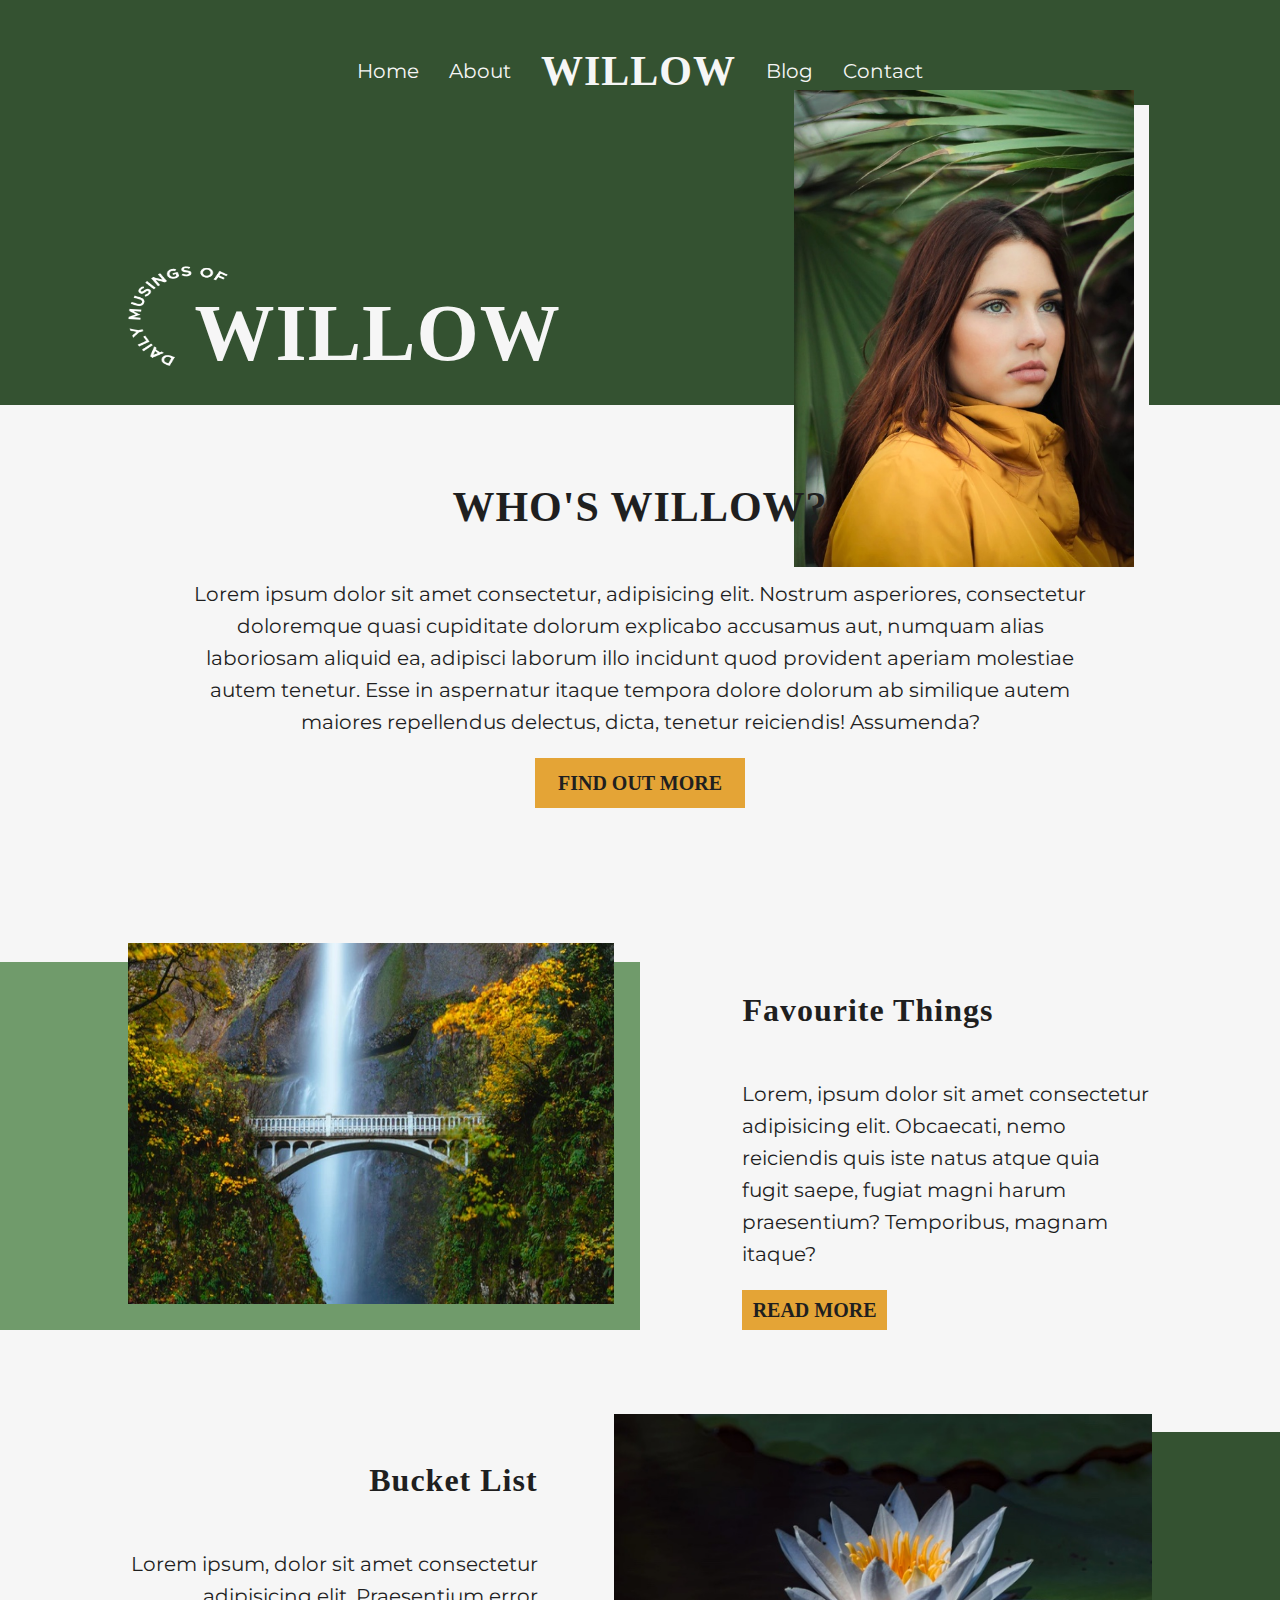
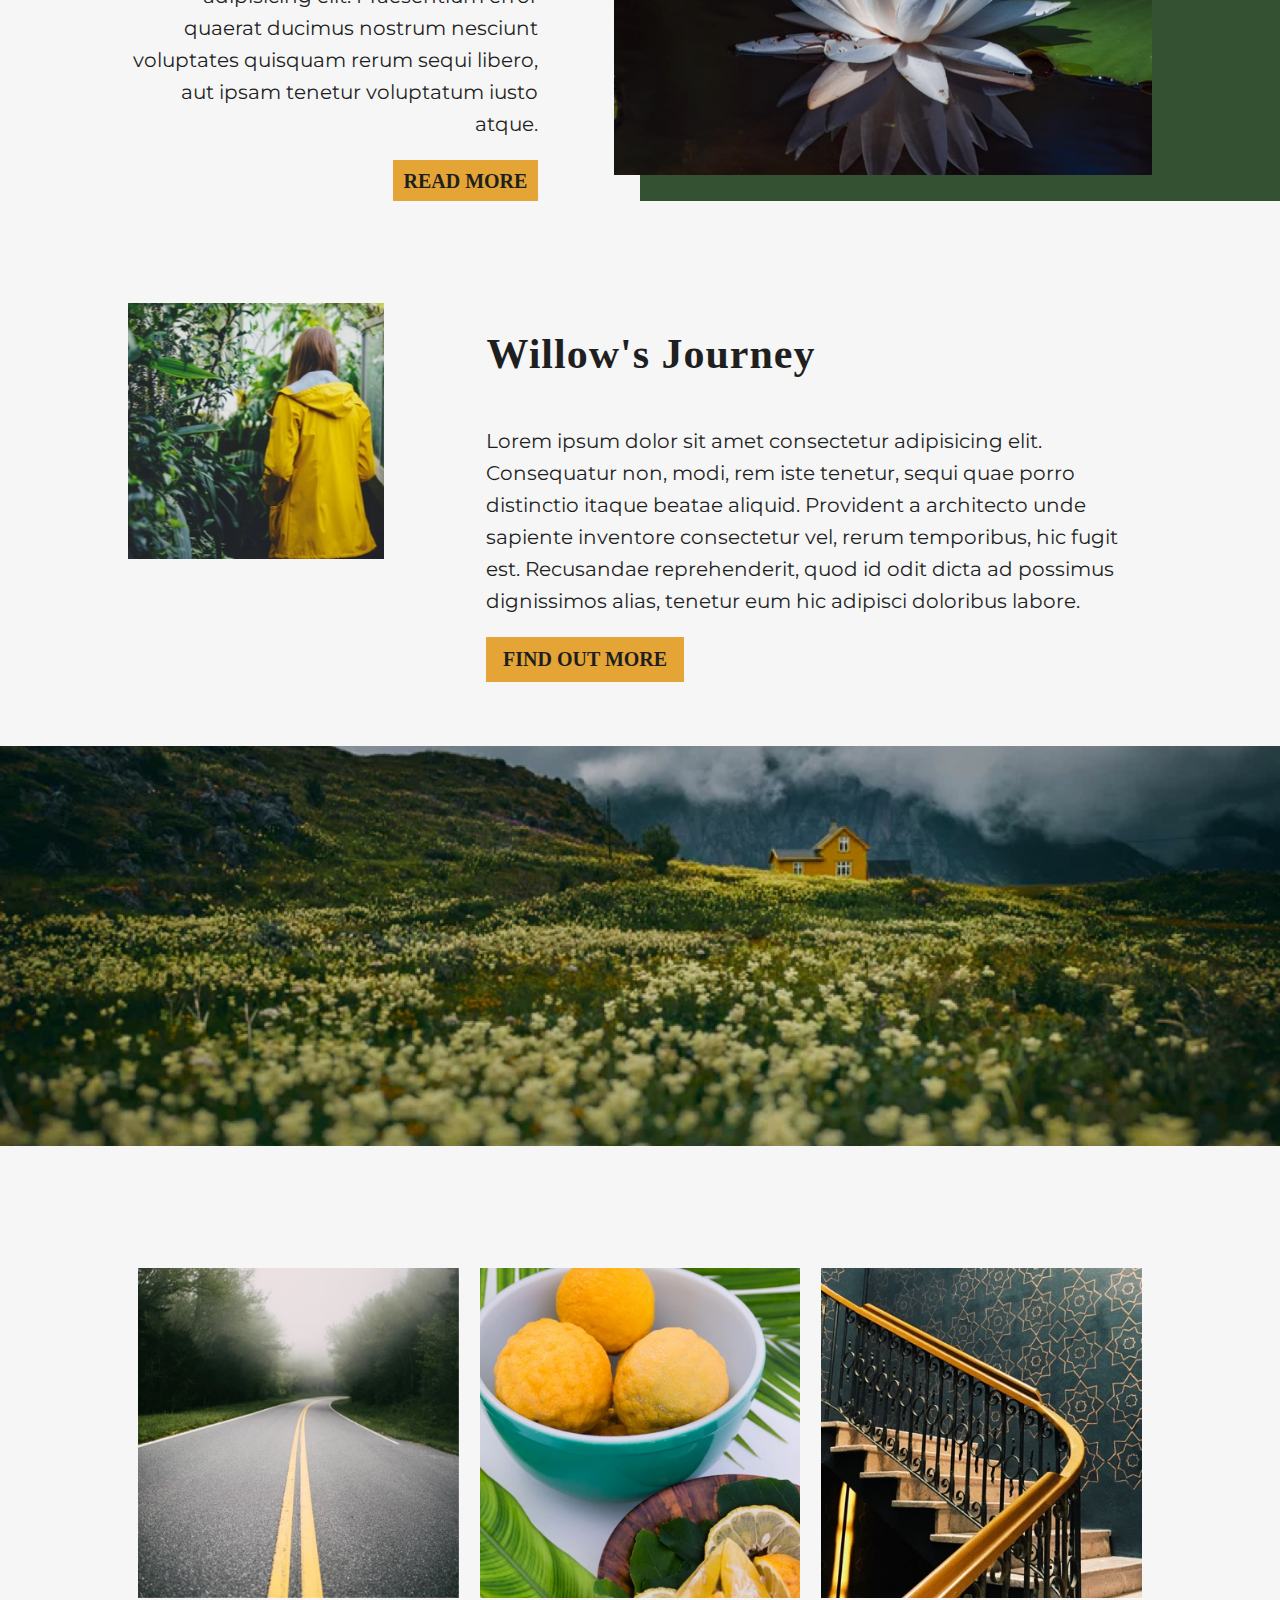
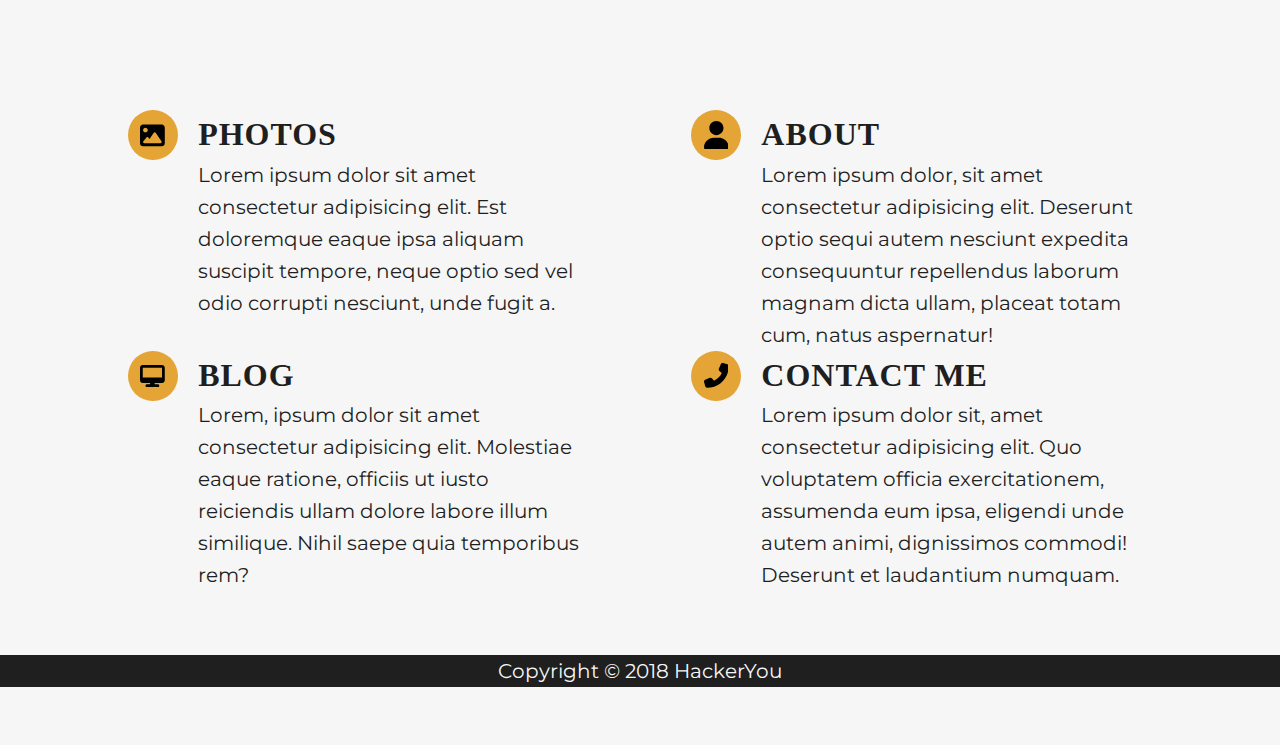
<file: index.html>
<!DOCTYPE html>
<html lang="en">

<head>
	<meta charset="UTF-8">
	<meta http-equiv="X-UA-Compatible" content="IE=edge">
	<meta name="viewport" content="width=device-width, initial-scale=1.0">
	<link rel="stylesheet" href="./styles/styles.css">
	<title>Willow</title>

	<link rel="preconnect" href="https://fonts.googleapis.com">
	<link rel="preconnect" href="https://fonts.gstatic.com" crossorigin>
	<link
		href="https://fonts.googleapis.com/css2?family=Abril+Fatface&family=Montserrat:ital,wght@0,700;1,400&display=swap"
		rel="stylesheet">
</head>

<body>



	<!-- Top Nav -->
	<div class="navBar">
		<div class="wrapper">
			<nav>
				<ul>
					<li class="hidden">
						<a href="index.html">Home</a>
					</li>
					<li class="hidden">
						<a href="#whosWillow">About</a>
					</li>
					<li>
						<a href="index.html">
							<h2>Willow</h2>
						</a>
					</li>
					<li	class="hidden">
						<a href="blogPost.html">Blog</a>
					</li>
					<li class="hidden">
						<a href="contact.html">Contact</a>
					</li>
				</ul>
			</nav>
		</div>
	</div>

	<!-- Header Start -->

	<header>

		<!-- h1 and img -->

		<div class="wrapper">
			<div class="willowH1">
				<img src="./styles/assets/circle-text.png" alt="text saying Daily musings of">

				<h1>Willow</h1>
			</div>

			<!-- header img -->

			<div class="homePhoto">
				<img src="./styles/assets/home-image-1.jpg" alt="picture of willow">
			</div>
		</div>


	</header>

	<main>

		<div class="wrapper">

			<!-- Who's Willow Section Start -->

			<section class="whosWillow" id="whosWillow">
				<div class="bio">
					<h2>Who's Willow?</h2>
					<p>Lorem ipsum dolor sit amet consectetur, adipisicing elit. Nostrum asperiores, consectetur
						doloremque quasi cupiditate dolorum explicabo accusamus aut, numquam alias laboriosam aliquid
						ea, adipisci laborum illo incidunt quod provident aperiam molestiae autem tenetur. Esse in
						aspernatur itaque tempora dolore dolorum ab similique autem maiores repellendus delectus, dicta,
						tenetur reiciendis! Assumenda?</p>
					<a href="#"> Find out more</a>
				</div>
			</section>

			<!-- Who's Willow Section End -->


			<!-- Favorite Things Section Start -->

			<section class="favThings" id="favThings">
				<div class="favThingsContainer">
					<div class="backgroundColor"></div>
					<div class="imgContainer">
						<img src="./styles/assets/home-image-2.jpg"
							alt="A bridge connecting two mountains with a waterfall in the background">
					</div>
					<div class="contentContainer">
						<h3>
							Favourite Things
						</h3>
						<p>
							Lorem, ipsum dolor sit amet consectetur adipisicing elit. Obcaecati, nemo reiciendis quis
							iste natus atque quia fugit saepe, fugiat magni harum praesentium? Temporibus, magnam
							itaque?
						</p>
						<a href="#">
							Read More
						</a>
					</div>
				</div>
			</section>

			<!-- Favorite Things Section End -->


			<!-- Bucket List Section Start -->

			<section class="bucketList" id="bucketList">
				<div class="contentContainer">
					<h3>
						Bucket List
					</h3>
					<p>
						Lorem ipsum, dolor sit amet consectetur adipisicing elit. Praesentium error quaerat ducimus
						nostrum nesciunt voluptates quisquam rerum sequi libero, aut ipsam tenetur voluptatum iusto
						atque.
					</p>
					<a href="#">
						Read More
					</a>
				</div>
				<div class="backgroundColor"></div>
				<div class="imgContainer">
					<img src="./styles/assets/home-image-3.jpg" alt="A lotus flower in a pond">
				</div>
			</section>

			<!-- Bucket List Section End -->


			<!-- Journey Section Start -->

			<section class="journey" id="journey">
				<div class="journeyContainer">
					<div class="imgContainer">
						<img src="./styles/assets/home-image-4.jpg"
							alt="A person in a raincoat walking through a garden">
					</div>
					<div class="contentContainer">
						<h2>
							Willow's Journey
						</h2>
						<p>
							Lorem ipsum dolor sit amet consectetur adipisicing elit. Consequatur non, modi, rem iste
							tenetur, sequi quae porro distinctio itaque beatae aliquid. Provident a architecto unde
							sapiente inventore consectetur vel, rerum temporibus, hic fugit est. Recusandae
							reprehenderit, quod id odit dicta ad possimus dignissimos alias, tenetur eum hic adipisci
							doloribus labore.
						</p>
						<a href="#">
							Find Out More
						</a>
					</div>
				</div>
			</section>

			<!-- Journey Section End -->


		</div>


		<!-- Background Image Section Start -->

		<div class="backgroundImgSection">
			<img src="./styles/assets/home-image-5.jpg"
				alt="Field of yellow flowers with a yellow house in the background">
		</div>

		<!-- Background Image Section End -->


		<div class="wrapper">


			<!-- Gallery Section Start -->

			<section class="gallery" id="gallery">
				<ul>
					<li><img src="./styles/assets/home-image-6.jpg"
							alt="Road extending into the distance with incoming fog"></li>
					<li><img src="./styles/assets/home-image-7.jpg"
							alt="Bowl of fruit on a table, with oranges and lemons"></li>
					<li><img src="./styles/assets/home-image-8.jpg" alt="A staircase and its railing"></li>
				</ul>
			</section>

			<!-- Gallery Section End -->


			<!-- Information Section Start -->

			<section class="informationSection" id="informationSection">
				<ul>
					<li>
						<div class="listIcon">
							<a href="#gallery">
								<svg xmlns="http://www.w3.org/2000/svg"
									viewBox="0 0 512 512"><!--! Font Awesome Pro 6.2.1 by @fontawesome - https://fontawesome.com License - https://fontawesome.com/license (Commercial License) Copyright 2022 Fonticons, Inc. -->
									<path
										d="M0 96C0 60.7 28.7 32 64 32H448c35.3 0 64 28.7 64 64V416c0 35.3-28.7 64-64 64H64c-35.3 0-64-28.7-64-64V96zM323.8 202.5c-4.5-6.6-11.9-10.5-19.8-10.5s-15.4 3.9-19.8 10.5l-87 127.6L170.7 297c-4.6-5.7-11.5-9-18.7-9s-14.2 3.3-18.7 9l-64 80c-5.8 7.2-6.9 17.1-2.9 25.4s12.4 13.6 21.6 13.6h96 32H424c8.9 0 17.1-4.9 21.2-12.8s3.6-17.4-1.4-24.7l-120-176zM112 192c26.5 0 48-21.5 48-48s-21.5-48-48-48s-48 21.5-48 48s21.5 48 48 48z" />
								</svg>

							</a>
						</div>
						<div class="listContent">
							<h3>Photos</h3>
							<p>Lorem ipsum dolor sit amet consectetur adipisicing elit. Est doloremque eaque ipsa
								aliquam
								suscipit tempore, neque optio sed vel odio corrupti nesciunt, unde fugit a.</p>
						</div>
					</li>
					<li>
						<div class="listIcon">
							<a href="#whosWillow"><svg xmlns="http://www.w3.org/2000/svg"
									viewBox="0 0 448 512"><!--! Font Awesome Pro 6.2.1 by @fontawesome - https://fontawesome.com License - https://fontawesome.com/license (Commercial License) Copyright 2022 Fonticons, Inc. -->
									<path
										d="M224 256c70.7 0 128-57.3 128-128S294.7 0 224 0S96 57.3 96 128s57.3 128 128 128zm-45.7 48C79.8 304 0 383.8 0 482.3C0 498.7 13.3 512 29.7 512H418.3c16.4 0 29.7-13.3 29.7-29.7C448 383.8 368.2 304 269.7 304H178.3z" />
								</svg>
							</a>
						</div>
						<div class="listContent">
							<h3>About</h3>
							<p>Lorem ipsum dolor, sit amet consectetur adipisicing elit. Deserunt optio sequi autem
								nesciunt
								expedita consequuntur repellendus laborum magnam dicta ullam, placeat totam cum, natus
								aspernatur!</p>
						</div>
					</li>
					<li>
						<div class="listIcon">
							<a href="blogPost.html"><svg xmlns="http://www.w3.org/2000/svg"
									viewBox="0 0 576 512"><!--! Font Awesome Pro 6.2.1 by @fontawesome - https://fontawesome.com License - https://fontawesome.com/license (Commercial License) Copyright 2022 Fonticons, Inc. -->
									<path
										d="M64 0C28.7 0 0 28.7 0 64V352c0 35.3 28.7 64 64 64H240l-10.7 32H160c-17.7 0-32 14.3-32 32s14.3 32 32 32H416c17.7 0 32-14.3 32-32s-14.3-32-32-32H346.7L336 416H512c35.3 0 64-28.7 64-64V64c0-35.3-28.7-64-64-64H64zM512 64V288H64V64H512z" />
								</svg>
							</a>
						</div>
						<div class="listContent">
							<h3>Blog</h3>
							<p>Lorem, ipsum dolor sit amet consectetur adipisicing elit. Molestiae eaque ratione,
								officiis
								ut iusto reiciendis ullam dolore labore illum similique. Nihil saepe quia temporibus
								rem?
							</p>
						</div>
					</li>
					<li>
						<div class="listIcon">
							<a href="contact.html"><svg xmlns="http://www.w3.org/2000/svg"
									viewBox="0 0 512 512"><!--! Font Awesome Pro 6.2.1 by @fontawesome - https://fontawesome.com License - https://fontawesome.com/license (Commercial License) Copyright 2022 Fonticons, Inc. -->
									<path
										d="M347.1 24.6c7.7-18.6 28-28.5 47.4-23.2l88 24C499.9 30.2 512 46 512 64c0 247.4-200.6 448-448 448c-18 0-33.8-12.1-38.6-29.5l-24-88c-5.3-19.4 4.6-39.7 23.2-47.4l96-40c16.3-6.8 35.2-2.1 46.3 11.6L207.3 368c70.4-33.3 127.4-90.3 160.7-160.7L318.7 167c-13.7-11.2-18.4-30-11.6-46.3l40-96z" />
								</svg>
							</a>
						</div>
						<div class="listContent">
							<h3>Contact Me</h3>
							<p>Lorem ipsum dolor sit, amet consectetur adipisicing elit. Quo voluptatem officia
								exercitationem, assumenda eum ipsa, eligendi unde autem animi, dignissimos commodi!
								Deserunt
								et laudantium numquam.</p>
						</div>
					</li>
				</ul>
			</section>

			<!-- Information Section End -->

		</div>

	</main>

	<footer>
		<div class="wrapper">
			<p>Copyright © 2018 HackerYou</p>
		</div>

	</footer>
</body>

</html>
</file>
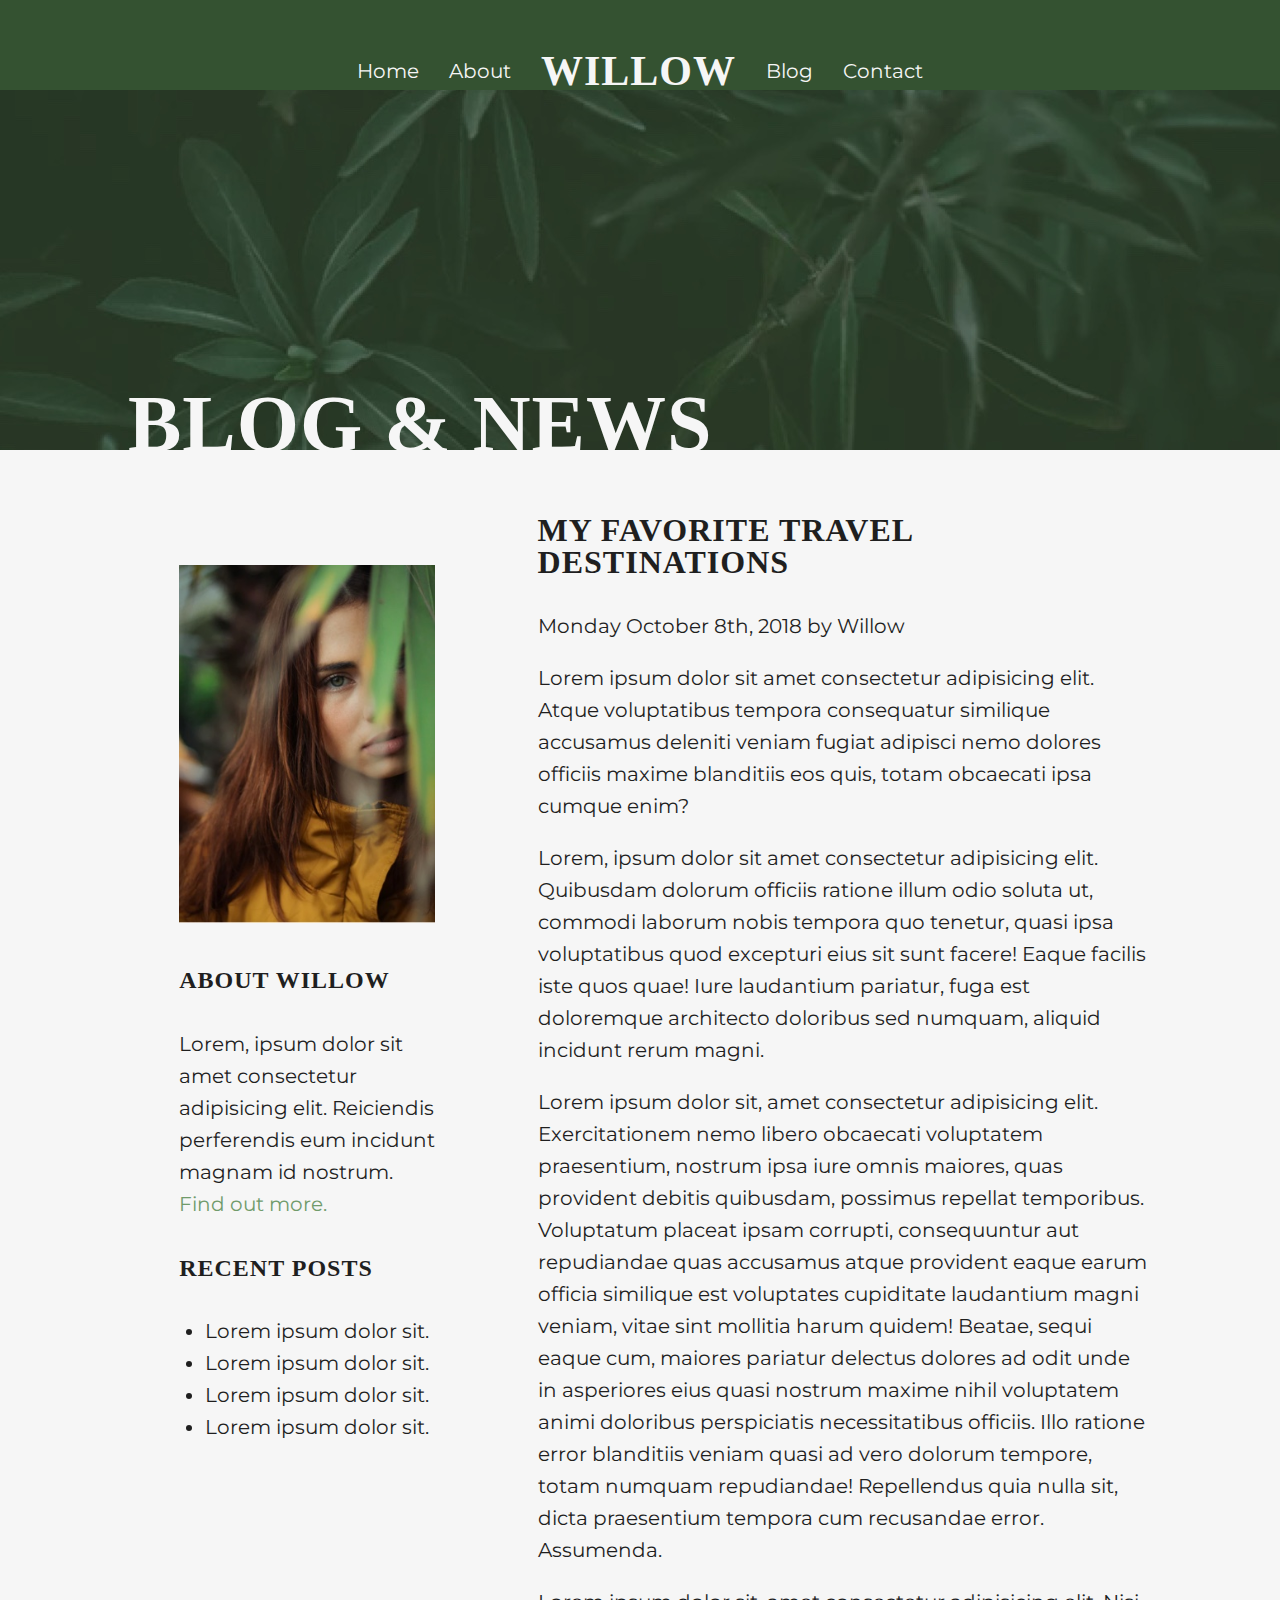
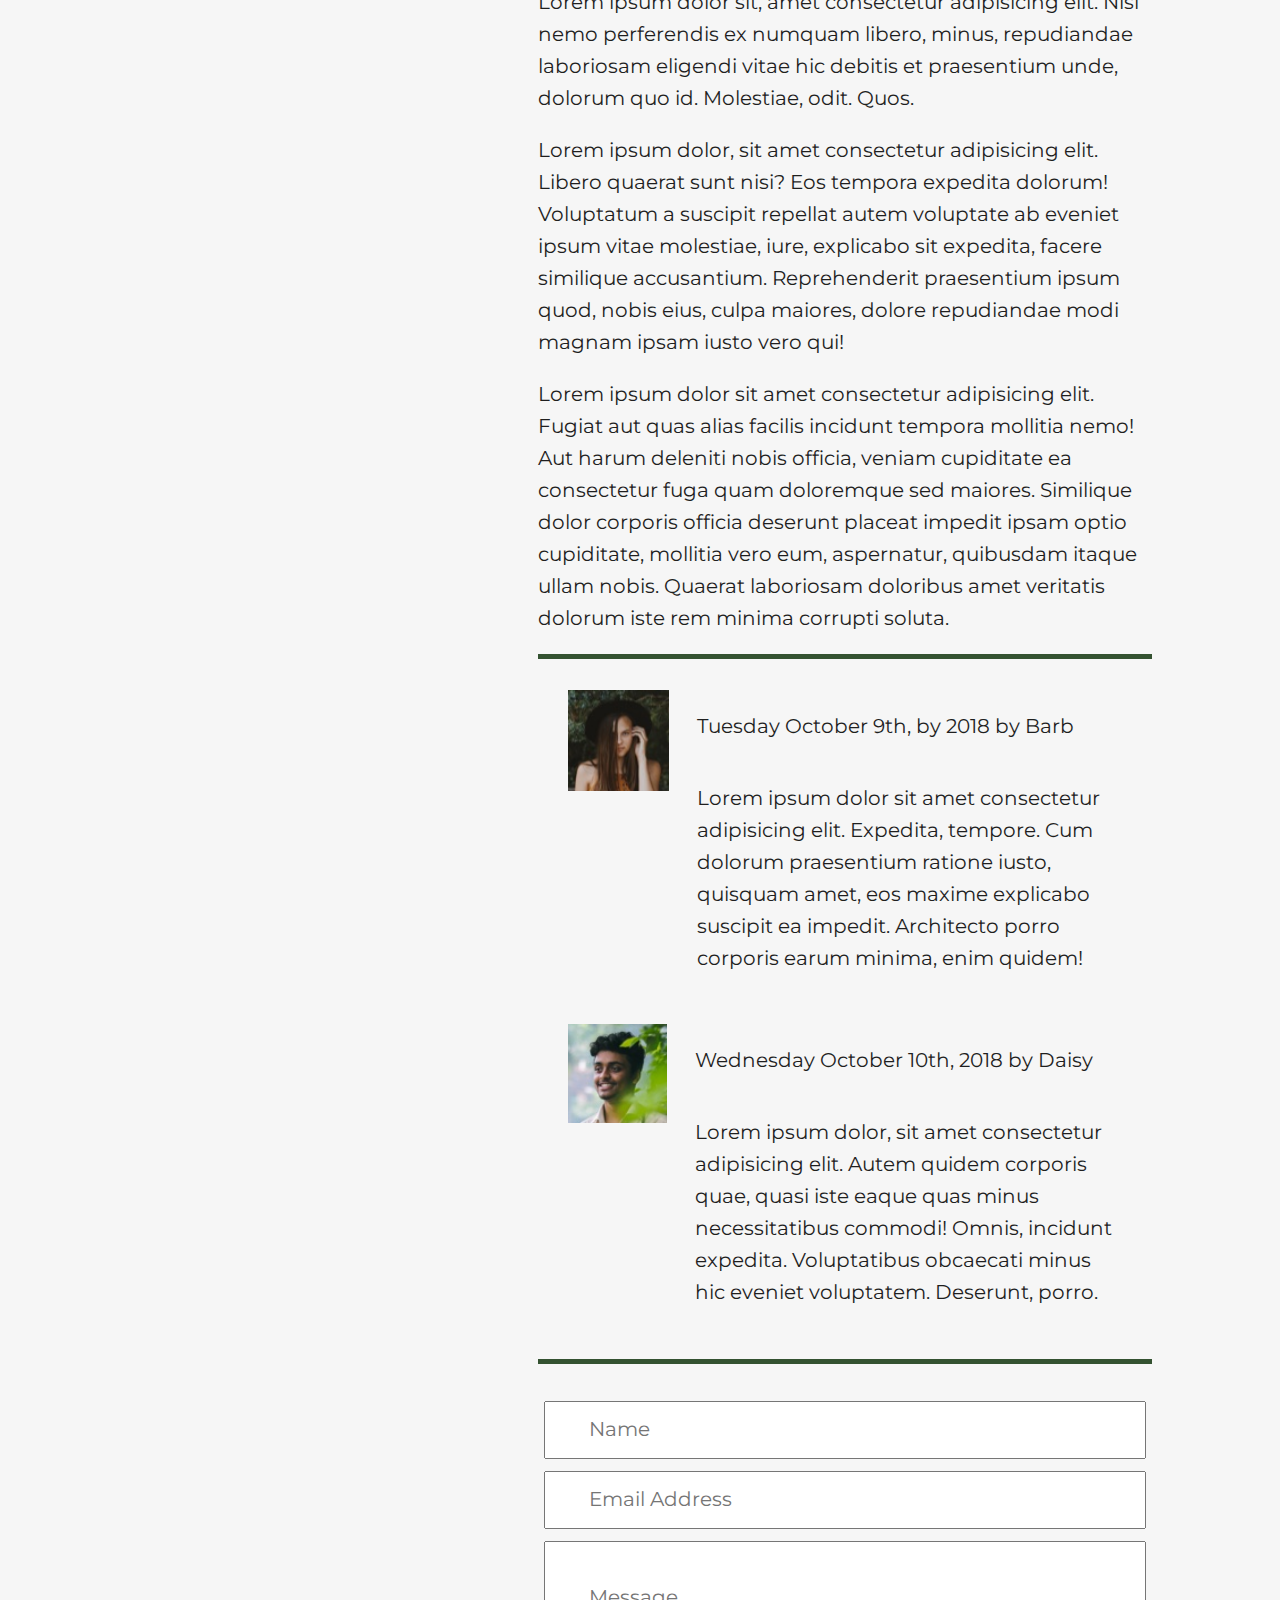
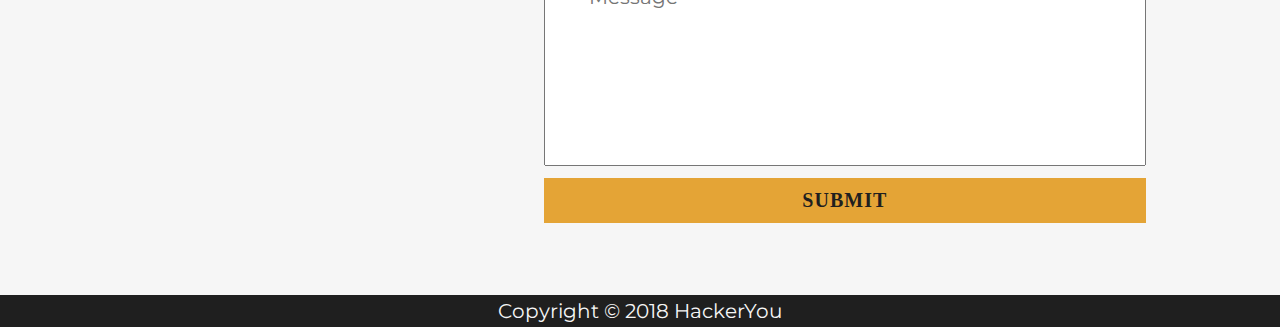
<file: blogPost.html>
<!DOCTYPE html>
<html lang="en">

<head>
    <meta charset="UTF-8">
    <meta http-equiv="X-UA-Compatible" content="IE=edge">
    <meta name="viewport" content="width=device-width, initial-scale=1.0">
    <link rel="stylesheet" href="./styles/styles.css">
    <title>Willow</title>

    <link rel="preconnect" href="https://fonts.googleapis.com">
    <link rel="preconnect" href="https://fonts.gstatic.com" crossorigin>
    <link
        href="https://fonts.googleapis.com/css2?family=Abril+Fatface&family=Montserrat:ital,wght@0,700;1,400&display=swap"
        rel="stylesheet">
</head>

<body class="blog" id="blog">

    <!-- Nav Bar Start -->

    <div class="navBar">
        <div class="wrapper">
            <nav>
                <ul>
                    <li class="hidden">
                        <a href="index.html">Home</a>
                    </li>
                    <li class="hidden">
                        <a href="#whosWillow">About</a>
                    </li>
                    <li>
                        <a href="index.html">
                            <h2>Willow</h2>
                        </a>
                    </li>
                    <li class="hidden">
                        <a href="blogPost.html">Blog</a>
                    </li>
                    <li class="hidden">
                        <a href="contact.html">Contact</a>
                    </li>
                </ul>
            </nav>
        </div>
    </div>

    <!-- Nav Bar End -->


    <!-- Header Start -->

    <header>
        <div class="wrapper">
            <div class="blogHeader">
                <div class="blogBackgroundImage">
                    <h1>Blog & News</h1>
                </div>
            </div>
        </div>
    </header>

    <!-- Header End -->


    <!-- Main Start -->

    <main>
        <div class="wrapper">
            <div class="blogMain">
                <div class="leftSide">
                    <img src="./styles/assets/blog-image-2.jpg" alt=" woman looking through tree leaves">
                    <h4>About Willow</h4>
                    <p>Lorem, ipsum dolor sit amet consectetur adipisicing elit. Reiciendis perferendis eum incidunt
                        magnam id nostrum. <a href="index.html">Find out more.</a></p>
                    <h4>Recent Posts</h4>
                    <ul>
                        <li>Lorem ipsum dolor sit.</li>
                        <li>Lorem ipsum dolor sit.</li>
                        <li>Lorem ipsum dolor sit.</li>
                        <li>Lorem ipsum dolor sit.</li>
                    </ul>
                </div>
                <div class="rightSide">
                    <h3>My Favorite Travel Destinations</h3>
                    <div class="blogP">
                        <p>
                            Monday October 8th, 2018 by Willow
                        </p>
                        <p>
                            Lorem ipsum dolor sit amet consectetur adipisicing elit. Atque voluptatibus tempora
                            consequatur
                            similique accusamus deleniti veniam fugiat adipisci nemo dolores officiis maxime blanditiis
                            eos
                            quis, totam obcaecati ipsa cumque enim?
                        </p>
                        <p>
                            Lorem, ipsum dolor sit amet consectetur adipisicing elit. Quibusdam dolorum officiis ratione
                            illum odio soluta ut, commodi laborum nobis tempora quo tenetur, quasi ipsa voluptatibus
                            quod
                            excepturi eius sit sunt facere! Eaque facilis iste quos quae! Iure laudantium pariatur, fuga
                            est
                            doloremque architecto doloribus sed numquam, aliquid incidunt rerum magni.
                        </p>
                        <p>
                            Lorem ipsum dolor sit, amet consectetur adipisicing elit. Exercitationem nemo libero
                            obcaecati
                            voluptatem praesentium, nostrum ipsa iure omnis maiores, quas provident debitis quibusdam,
                            possimus repellat temporibus. Voluptatum placeat ipsam corrupti, consequuntur aut
                            repudiandae
                            quas accusamus atque provident eaque earum officia similique est voluptates cupiditate
                            laudantium magni veniam, vitae sint mollitia harum quidem! Beatae, sequi eaque cum, maiores
                            pariatur delectus dolores ad odit unde in asperiores eius quasi nostrum maxime nihil
                            voluptatem
                            animi doloribus perspiciatis necessitatibus officiis. Illo ratione error blanditiis veniam
                            quasi
                            ad vero dolorum tempore, totam numquam repudiandae! Repellendus quia nulla sit, dicta
                            praesentium tempora cum recusandae error. Assumenda.
                        </p>
                        <p>
                            Lorem ipsum dolor sit, amet consectetur adipisicing elit. Nisi nemo perferendis ex numquam
                            libero, minus, repudiandae laboriosam eligendi vitae hic debitis et praesentium unde,
                            dolorum
                            quo id. Molestiae, odit. Quos.
                        </p>
                        <p>
                            Lorem ipsum dolor, sit amet consectetur adipisicing elit. Libero quaerat sunt nisi? Eos
                            tempora
                            expedita dolorum! Voluptatum a suscipit repellat autem voluptate ab eveniet ipsum vitae
                            molestiae, iure, explicabo sit expedita, facere similique accusantium. Reprehenderit
                            praesentium
                            ipsum quod, nobis eius, culpa maiores, dolore repudiandae modi magnam ipsam iusto vero qui!
                        </p>
                        <p>
                            Lorem ipsum dolor sit amet consectetur adipisicing elit. Fugiat aut quas alias facilis
                            incidunt
                            tempora mollitia nemo! Aut harum deleniti nobis officia, veniam cupiditate ea consectetur
                            fuga
                            quam doloremque sed maiores. Similique dolor corporis officia deserunt placeat impedit ipsam
                            optio cupiditate, mollitia vero eum, aspernatur, quibusdam itaque ullam nobis. Quaerat
                            laboriosam doloribus amet veritatis dolorum iste rem minima corrupti soluta.
                        </p>
                    </div>
                    <div class="blogGallery">
                        <div class="blogGalleryItem1">
                            <img src="./styles/assets/blog-image-3.jpg"
                                alt="woman posing with half her face covered in her hair">
                            <div class="blogItem1P">
                                <p>Tuesday October 9th, by 2018 by Barb</p>
                                <p>Lorem ipsum dolor sit amet consectetur adipisicing elit. Expedita, tempore. Cum
                                    dolorum praesentium ratione iusto, quisquam amet, eos maxime explicabo suscipit ea
                                    impedit. Architecto porro corporis earum minima, enim quidem!</p>
                            </div>
                        </div>
                        <div class="blogGalleryItem2">
                            <img src="./styles/assets/blog-image-4.jpg"
                                alt="man posing with leaves blocking some of his face">
                            <div class="blogItem2P">
                                <p>Wednesday October 10th, 2018 by Daisy</p>
                                <p>Lorem ipsum dolor, sit amet consectetur adipisicing elit. Autem quidem corporis quae,
                                    quasi iste eaque quas minus necessitatibus commodi! Omnis, incidunt expedita.
                                    Voluptatibus obcaecati minus hic eveniet voluptatem. Deserunt, porro.</p>
                            </div>
                        </div>
                    </div>

                    <form class="form">
                        <input type="text" name="name" placeholder="Name">
                        <input type="text" name="email" placeholder="Email Address">
                        <textarea type="text" name="message" placeholder="Message"></textarea>
                        <button type="submit">Submit</button>
                    </form>

                </div>
            </div>
        </div>
    </main>

    <!-- Main End -->

    <footer>
        Copyright © 2018 HackerYou
    </footer>
</body>

</html>
</file>
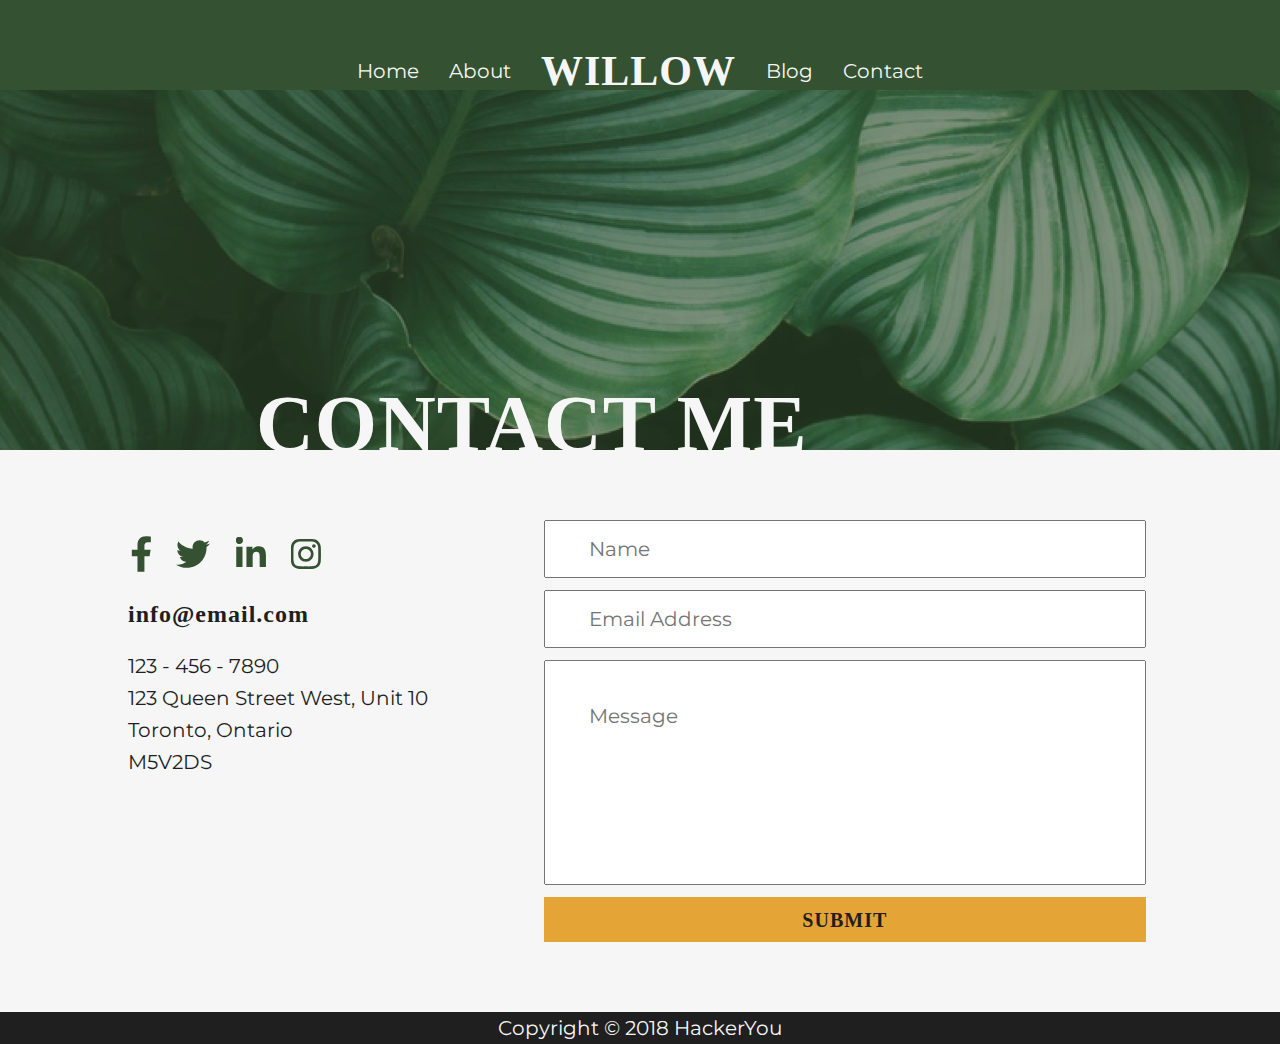
<file: contact.html>
<!DOCTYPE html>
<html lang="en">

<head>
    <meta charset="UTF-8">
    <meta http-equiv="X-UA-Compatible" content="IE=edge">
    <meta name="viewport" content="width=device-width, initial-scale=1.0">
    <link rel="stylesheet" href="./styles/styles.css">
    <title>Willow</title>

    <link rel="preconnect" href="https://fonts.googleapis.com">
    <link rel="preconnect" href="https://fonts.gstatic.com" crossorigin>
    <link
        href="https://fonts.googleapis.com/css2?family=Abril+Fatface&family=Montserrat:ital,wght@0,700;1,400&display=swap"
        rel="stylesheet">
</head>

<body class="contactMe" id="contactMe">

    <!-- Top Nav -->

    <div class="navBar">
        <div class="wrapper">
            <nav>
                <ul>
                    <li class="hidden">
                        <a href="index.html">Home</a>
                    </li>
                    <li class="hidden">
                        <a href="#whosWillow">About</a>
                    </li>
                    <li>
                        <a href="index.html">
                            <h2>Willow</h2>
                        </a>
                    </li>
                    <li class="hidden">
                        <a href="blogPost.html">Blog</a>
                    </li>
                    <li class="hidden">
                        <a href="contact.html">Contact</a>
                    </li>
                </ul>
            </nav>
        </div>
    </div>

    <!-- End Nav -->



    <!-- Header Start -->

    <header>
        <div class="wrapper">
            <div class="contactHeader">
                <div class="contactBackgroundImage">
                    <h1>Contact Me</h1>
                </div>
            </div>
    </header>

    <!-- Header End -->



    <!-- Main Start -->

    <main>
        <div class="wrapper">
            <div class="contactContainer">
                <div class="contactInfo">

                    <!-- Logo UL start -->


                    <ul class="contactLogos">
                        <li>
                            <a href="http://facebook.com"><svg class="svg" xmlns="http://www.w3.org/2000/svg"
                                    viewBox="0 0 320 512"><!--! Font Awesome Pro 6.2.1 by @fontawesome - https://fontawesome.com License - https://fontawesome.com/license (Commercial License) Copyright 2022 Fonticons, Inc. -->
                                    <path
                                        d="M279.14 288l14.22-92.66h-88.91v-60.13c0-25.35 12.42-50.06 52.24-50.06h40.42V6.26S260.43 0 225.36 0c-73.22 0-121.08 44.38-121.08 124.72v70.62H22.89V288h81.39v224h100.17V288z" />
                                </svg></a>
                        </li>
                        <li>
                            <a href="http://twitter.com"><svg class="svg" xmlns="http://www.w3.org/2000/svg"
                                    viewBox="0 0 512 512"><!--! Font Awesome Pro 6.2.1 by @fontawesome - https://fontawesome.com License - https://fontawesome.com/license (Commercial License) Copyright 2022 Fonticons, Inc. -->
                                    <path
                                        d="M459.37 151.716c.325 4.548.325 9.097.325 13.645 0 138.72-105.583 298.558-298.558 298.558-59.452 0-114.68-17.219-161.137-47.106 8.447.974 16.568 1.299 25.34 1.299 49.055 0 94.213-16.568 130.274-44.832-46.132-.975-84.792-31.188-98.112-72.772 6.498.974 12.995 1.624 19.818 1.624 9.421 0 18.843-1.3 27.614-3.573-48.081-9.747-84.143-51.98-84.143-102.985v-1.299c13.969 7.797 30.214 12.67 47.431 13.319-28.264-18.843-46.781-51.005-46.781-87.391 0-19.492 5.197-37.36 14.294-52.954 51.655 63.675 129.3 105.258 216.365 109.807-1.624-7.797-2.599-15.918-2.599-24.04 0-57.828 46.782-104.934 104.934-104.934 30.213 0 57.502 12.67 76.67 33.137 23.715-4.548 46.456-13.32 66.599-25.34-7.798 24.366-24.366 44.833-46.132 57.827 21.117-2.273 41.584-8.122 60.426-16.243-14.292 20.791-32.161 39.308-52.628 54.253z" />
                                </svg></a>
                        </li>
                        <li>
                            <a href="http://linkedin.com"><svg class="svg" xmlns="http://www.w3.org/2000/svg"
                                    viewBox="0 0 448 512"><!--! Font Awesome Pro 6.2.1 by @fontawesome - https://fontawesome.com License - https://fontawesome.com/license (Commercial License) Copyright 2022 Fonticons, Inc. -->
                                    <path
                                        d="M100.28 448H7.4V148.9h92.88zM53.79 108.1C24.09 108.1 0 83.5 0 53.8a53.79 53.79 0 0 1 107.58 0c0 29.7-24.1 54.3-53.79 54.3zM447.9 448h-92.68V302.4c0-34.7-.7-79.2-48.29-79.2-48.29 0-55.69 37.7-55.69 76.7V448h-92.78V148.9h89.08v40.8h1.3c12.4-23.5 42.69-48.3 87.88-48.3 94 0 111.28 61.9 111.28 142.3V448z" />
                                </svg></a>
                        </li>
                        <li>
                            <a href="http://instagram.com"><svg class="svg" xmlns="http://www.w3.org/2000/svg"
                                    viewBox="0 0 448 512"><!--! Font Awesome Pro 6.2.1 by @fontawesome - https://fontawesome.com License - https://fontawesome.com/license (Commercial License) Copyright 2022 Fonticons, Inc. -->
                                    <path
                                        d="M224.1 141c-63.6 0-114.9 51.3-114.9 114.9s51.3 114.9 114.9 114.9S339 319.5 339 255.9 287.7 141 224.1 141zm0 189.6c-41.1 0-74.7-33.5-74.7-74.7s33.5-74.7 74.7-74.7 74.7 33.5 74.7 74.7-33.6 74.7-74.7 74.7zm146.4-194.3c0 14.9-12 26.8-26.8 26.8-14.9 0-26.8-12-26.8-26.8s12-26.8 26.8-26.8 26.8 12 26.8 26.8zm76.1 27.2c-1.7-35.9-9.9-67.7-36.2-93.9-26.2-26.2-58-34.4-93.9-36.2-37-2.1-147.9-2.1-184.9 0-35.8 1.7-67.6 9.9-93.9 36.1s-34.4 58-36.2 93.9c-2.1 37-2.1 147.9 0 184.9 1.7 35.9 9.9 67.7 36.2 93.9s58 34.4 93.9 36.2c37 2.1 147.9 2.1 184.9 0 35.9-1.7 67.7-9.9 93.9-36.2 26.2-26.2 34.4-58 36.2-93.9 2.1-37 2.1-147.8 0-184.8zM398.8 388c-7.8 19.6-22.9 34.7-42.6 42.6-29.5 11.7-99.5 9-132.1 9s-102.7 2.6-132.1-9c-19.6-7.8-34.7-22.9-42.6-42.6-11.7-29.5-9-99.5-9-132.1s-2.6-102.7 9-132.1c7.8-19.6 22.9-34.7 42.6-42.6 29.5-11.7 99.5-9 132.1-9s102.7-2.6 132.1 9c19.6 7.8 34.7 22.9 42.6 42.6 11.7 29.5 9 99.5 9 132.1s2.7 102.7-9 132.1z" />
                                </svg></a>
                        </li>
                    </ul>


                    <!-- logo UL end -->



                    <!-- contact info start -->

                    <h4>
                        info@email.com
                    </h4>

                    <ul class="addressList">
                        <li>123 - 456 - 7890</li>
                        <li>123 Queen Street West, Unit 10</li>
                        <li>Toronto, Ontario</li>
                        <li>M5V2DS</li>
                    </ul>
                </div>

                <!-- contact info end -->



                <!-- Form Start -->


                <form class="form">
                    <input type="text" name="name" placeholder="Name">
                    <input type="text" name="email" placeholder="Email Address">
                    <textarea type="text" name="message" placeholder="Message"></textarea>
                    <button type="submit">Submit</button>
                </form>


                <!-- Form End -->
            </div>
        </div>
    </main>

    <!-- Main End -->



    <!-- Footer Start -->

    <footer>
        Copyright © 2018 HackerYou
    </footer>

    <!-- Footer End -->

</body>

</html>
</file>
<file: styles/styles.css>
html {
  line-height: 1.15;
  -ms-text-size-adjust: 100%;
  -webkit-text-size-adjust: 100%;
}

body {
  margin: 0;
}

article, aside, footer, header, nav, section {
  display: block;
}

h1 {
  font-size: 2em;
  margin: 0.67em 0;
}

figcaption, figure, main {
  display: block;
}

figure {
  margin: 1em 40px;
}

hr {
  -webkit-box-sizing: content-box;
          box-sizing: content-box;
  height: 0;
  overflow: visible;
}

pre {
  font-family: monospace, monospace;
  font-size: 1em;
}

a {
  background-color: transparent;
  -webkit-text-decoration-skip: objects;
}

abbr[title] {
  border-bottom: none;
  text-decoration: underline;
  -webkit-text-decoration: underline dotted;
          text-decoration: underline dotted;
}

b, strong {
  font-weight: inherit;
}

b, strong {
  font-weight: bolder;
}

code, kbd, samp {
  font-family: monospace, monospace;
  font-size: 1em;
}

dfn {
  font-style: italic;
}

mark {
  background-color: #ff0;
  color: #000;
}

small {
  font-size: 80%;
}

sub, sup {
  font-size: 75%;
  line-height: 0;
  position: relative;
  vertical-align: baseline;
}

sub {
  bottom: -0.25em;
}

sup {
  top: -0.5em;
}

audio, video {
  display: inline-block;
}

audio:not([controls]) {
  display: none;
  height: 0;
}

img {
  border-style: none;
}

svg:not(:root) {
  overflow: hidden;
}

button, input, optgroup, select, textarea {
  font-family: sans-serif;
  font-size: 100%;
  line-height: 1.15;
  margin: 0;
}

button, input {
  overflow: visible;
}

button, select {
  text-transform: none;
}

button, html [type=button], [type=reset], [type=submit] {
  -webkit-appearance: button;
}

button::-moz-focus-inner, [type=button]::-moz-focus-inner, [type=reset]::-moz-focus-inner, [type=submit]::-moz-focus-inner {
  border-style: none;
  padding: 0;
}

button:-moz-focusring, [type=button]:-moz-focusring, [type=reset]:-moz-focusring, [type=submit]:-moz-focusring {
  outline: 1px dotted ButtonText;
}

fieldset {
  padding: 0.35em 0.75em 0.625em;
}

legend {
  -webkit-box-sizing: border-box;
          box-sizing: border-box;
  color: inherit;
  display: table;
  max-width: 100%;
  padding: 0;
  white-space: normal;
}

progress {
  display: inline-block;
  vertical-align: baseline;
}

textarea {
  overflow: auto;
}

[type=checkbox], [type=radio] {
  -webkit-box-sizing: border-box;
          box-sizing: border-box;
  padding: 0;
}

[type=number]::-webkit-inner-spin-button, [type=number]::-webkit-outer-spin-button {
  height: auto;
}

[type=search] {
  -webkit-appearance: textfield;
  outline-offset: -2px;
}

[type=search]::-webkit-search-cancel-button, [type=search]::-webkit-search-decoration {
  -webkit-appearance: none;
}

::-webkit-file-upload-button {
  -webkit-appearance: button;
  font: inherit;
}

details, menu {
  display: block;
}

summary {
  display: list-item;
}

canvas {
  display: inline-block;
}

template {
  display: none;
}

[hidden] {
  display: none;
}

html {
  -webkit-box-sizing: border-box;
          box-sizing: border-box;
}

*, *:before, *:after {
  -webkit-box-sizing: inherit;
          box-sizing: inherit;
}

.sr-only {
  position: absolute;
  width: 1px;
  height: 1px;
  margin: -1px;
  border: 0;
  padding: 0;
  white-space: nowrap;
  -webkit-clip-path: inset(100%);
          clip-path: inset(100%);
  clip: rect(0 0 0 0);
  overflow: hidden;
}

h1 {
  font-family: "AbrilFatface";
  font-size: 80px;
  color: #f6f6f6;
  line-height: 92px;
  letter-spacing: 1px;
}

h2 {
  font-family: "AbrilFatface";
  font-size: 42px;
  color: #1f1f1f;
  letter-spacing: 1px;
}

h3 {
  font-family: "AbrilFatface";
  font-size: 32px;
  color: #1f1f1f;
  letter-spacing: 1px;
}

h4 {
  font-family: "AbrilFatface";
  font-size: 24px;
  color: #1f1f1f;
  letter-spacing: 1px;
}

menu {
  font-family: "Montserrat";
  font-size: 20px;
  color: #f6f6f6;
  line-height: 29px;
  letter-spacing: 1px;
}

button {
  font-family: "AbrilFatface";
  font-size: 20px;
  color: #1f1f1f;
  line-height: 32px;
  letter-spacing: 1px;
}

body {
  font-family: "Montserrat";
  font-size: 20px;
  color: #1f1f1f;
  line-height: 32px;
  letter-spacing: 0px;
}

html {
  background-color: #345231;
}

main {
  margin-bottom: -2%;
}

.wrapper {
  width: 80%;
  margin: 0 auto;
  max-width: 1080px;
}

.navBar {
  background-color: #345231;
  height: 10vh;
  display: -webkit-box;
  display: -ms-flexbox;
  display: flex;
  margin-bottom: 0%;
  margin-top: 0%;
}
.navBar ul {
  display: -webkit-box;
  display: -ms-flexbox;
  display: flex;
  -webkit-box-pack: center;
      -ms-flex-pack: center;
          justify-content: center;
  -webkit-box-align: center;
      -ms-flex-align: center;
          align-items: center;
  padding: 0;
}
.navBar li {
  list-style: none;
  padding: 0px 15px;
}
.navBar a {
  text-decoration: none;
  color: #f6f6f6;
}
.navBar a:hover, .navBar a:focus {
  color: #e4a436;
}
.navBar h2 {
  color: #f6f6f6;
  text-transform: uppercase;
}

header {
  background-color: #345231;
  height: 35vh;
}
header .wrapper {
  display: -webkit-box;
  display: -ms-flexbox;
  display: flex;
  -webkit-box-align: center;
      -ms-flex-align: center;
          align-items: center;
  margin-bottom: 5%;
}
header .wrapper .willowH1 {
  position: relative;
  display: -webkit-box;
  display: -ms-flexbox;
  display: flex;
  -ms-flex-preferred-size: 65%;
      flex-basis: 65%;
  width: 100%;
  height: 100%;
}
header .wrapper .willowH1 img {
  position: absolute;
  left: 0%;
  top: 30%;
  height: 100px;
  width: 100px;
}
header .wrapper .willowH1 h1 {
  left: -12.5%;
  width: 100%;
  padding: 10%;
  text-transform: uppercase;
}
header .wrapper .homePhoto {
  -ms-flex-preferred-size: 35%;
      flex-basis: 35%;
}
header .wrapper .homePhoto img {
  width: 95%;
  -webkit-box-shadow: 15px 15px 0px 0px #f6f6f6;
          box-shadow: 15px 15px 0px 0px #f6f6f6;
}

main {
  background-color: #f6f6f6;
}

.bio {
  display: -webkit-box;
  display: -ms-flexbox;
  display: flex;
  -webkit-box-orient: vertical;
  -webkit-box-direction: normal;
      -ms-flex-direction: column;
          flex-direction: column;
  -webkit-box-pack: center;
      -ms-flex-pack: center;
          justify-content: center;
  -webkit-box-align: center;
      -ms-flex-align: center;
          align-items: center;
  padding: 5%;
}
.bio h2 {
  font-family: "AbrilFatface";
  font-size: 42px;
  text-transform: uppercase;
}
.bio p {
  text-align: center;
  font-family: "Montserrat";
  font-size: 20px;
  font-weight: 400;
}
.bio a {
  font-family: "AbrilFatface";
  font-size: 20px;
  color: #1f1f1f;
  background-color: #e4a436;
  text-transform: uppercase;
  text-decoration: none;
  padding: 1% 2.5%;
  font-weight: bold;
}

.favThingsContainer {
  display: -webkit-box;
  display: -ms-flexbox;
  display: flex;
  position: relative;
  margin-top: 10%;
}
.favThingsContainer .backgroundColor {
  background-color: #709b6b;
  position: absolute;
  left: -15%;
  top: 0;
  bottom: 0;
  width: 65%;
}
.favThingsContainer .imgContainer {
  width: 50%;
}
.favThingsContainer .imgContainer img {
  position: relative;
  width: 95%;
  height: 98%;
  bottom: 5%;
}
.favThingsContainer .contentContainer {
  width: 40%;
  display: -webkit-box;
  display: -ms-flexbox;
  display: flex;
  -webkit-box-orient: vertical;
  -webkit-box-direction: normal;
      -ms-flex-direction: column;
          flex-direction: column;
  margin-left: 10%;
}
.favThingsContainer .contentContainer h3 {
  font-size: 32px;
}
.favThingsContainer .contentContainer a {
  font-family: "AbrilFatface";
  font-size: 20px;
  color: #1f1f1f;
  background-color: #e4a436;
  text-transform: uppercase;
  text-decoration: none;
  padding: 1% 2.5%;
  font-weight: bold;
  width: -webkit-fit-content;
  width: -moz-fit-content;
  width: fit-content;
}

.bucketList {
  display: -webkit-box;
  display: -ms-flexbox;
  display: flex;
  position: relative;
  margin-top: 10%;
}
.bucketList .contentContainer {
  width: 40%;
  display: -webkit-box;
  display: -ms-flexbox;
  display: flex;
  -webkit-box-orient: vertical;
  -webkit-box-direction: normal;
      -ms-flex-direction: column;
          flex-direction: column;
  margin-right: 10%;
  -webkit-box-align: end;
      -ms-flex-align: end;
          align-items: flex-end;
}
.bucketList .contentContainer h3 {
  font-size: 32px;
}
.bucketList .contentContainer p {
  text-align: right;
}
.bucketList .contentContainer a {
  font-family: "AbrilFatface";
  font-size: 20px;
  color: #1f1f1f;
  background-color: #e4a436;
  text-transform: uppercase;
  text-decoration: none;
  padding: 1% 2.5%;
  font-weight: bold;
  width: -webkit-fit-content;
  width: -moz-fit-content;
  width: fit-content;
}
.bucketList .imgContainer {
  width: 50%;
}
.bucketList .imgContainer img {
  position: relative;
  width: 105%;
  height: 98%;
  bottom: 5%;
  right: 5%;
}
.bucketList .backgroundColor {
  background-color: #345231;
  position: absolute;
  right: -15%;
  top: 0;
  bottom: 0;
  width: 65%;
}

.journeyContainer {
  display: -webkit-box;
  display: -ms-flexbox;
  display: flex;
  margin-top: 10%;
  background-color: #f6f6f6;
}
.journeyContainer .imgContainer {
  width: 25%;
}
.journeyContainer .imgContainer img {
  width: 100%;
}
.journeyContainer .contentContainer {
  width: 65%;
  display: -webkit-box;
  display: -ms-flexbox;
  display: flex;
  -webkit-box-orient: vertical;
  -webkit-box-direction: normal;
      -ms-flex-direction: column;
          flex-direction: column;
  margin-left: 10%;
}
.journeyContainer .contentContainer h3 {
  font-size: 32px;
}
.journeyContainer .contentContainer a {
  font-family: "AbrilFatface";
  font-size: 20px;
  color: #1f1f1f;
  background-color: #e4a436;
  text-transform: uppercase;
  text-decoration: none;
  padding: 1% 2.5%;
  font-weight: bold;
  width: -webkit-fit-content;
  width: -moz-fit-content;
  width: fit-content;
}

.backgroundImgSection {
  margin-top: 5%;
}
.backgroundImgSection img {
  width: 100%;
}

.gallery {
  margin-top: 10%;
}
.gallery ul {
  display: -webkit-box;
  display: -ms-flexbox;
  display: flex;
  padding: 0;
}
.gallery ul li {
  list-style: none;
  width: 100%;
  padding: 1%;
}
.gallery ul li img {
  width: 100%;
  height: 100%;
}

.informationSection {
  margin-top: 10%;
  padding-bottom: 5%;
}
.informationSection ul {
  display: -webkit-box;
  display: -ms-flexbox;
  display: flex;
  -ms-flex-wrap: wrap;
      flex-wrap: wrap;
  -webkit-box-pack: justify;
      -ms-flex-pack: justify;
          justify-content: space-between;
  list-style: none;
  padding: 0;
  margin-bottom: 10%;
}
.informationSection ul li {
  width: 45%;
  display: -webkit-box;
  display: -ms-flexbox;
  display: flex;
  -webkit-box-orient: horizontal;
  -webkit-box-direction: normal;
      -ms-flex-direction: row;
          flex-direction: row;
}
.informationSection ul li .listIcon {
  width: 50px;
  height: 50px;
  display: -webkit-box;
  display: -ms-flexbox;
  display: flex;
  -webkit-box-pack: center;
      -ms-flex-pack: center;
          justify-content: center;
  background-color: #e4a436;
  border-radius: 50%;
}
.informationSection ul li a {
  width: 50%;
  text-decoration: none;
  display: -webkit-box;
  display: -ms-flexbox;
  display: flex;
  -webkit-box-pack: center;
      -ms-flex-pack: center;
          justify-content: center;
  -webkit-box-align: center;
      -ms-flex-align: center;
          align-items: center;
}
.informationSection ul li .listContent {
  width: 90%;
}
.informationSection ul li .listContent h3 {
  text-transform: uppercase;
  padding: 2% 0 2% 0;
  margin: 0 0 0 5%;
}
.informationSection ul li .listContent p {
  margin: 0 0 0 5%;
}

.contactMe li {
  list-style: none;
}
.contactMe header {
  height: 40vh;
}
.contactMe header .contactHeader .contactBackgroundImage {
  background-image: url(./assets/contact-image-1.jpg);
  position: absolute;
  left: 0;
  right: 0;
  top: 10%;
  bottom: 50%;
}
.contactMe header .contactHeader h1 {
  text-transform: uppercase;
  position: absolute;
  margin-bottom: 0%;
  line-height: 65%;
  bottom: 0%;
  left: 20%;
}
.contactMe main {
  margin-top: 0%;
  padding: 5% 0;
}
.contactMe main .contactContainer {
  display: -webkit-box;
  display: -ms-flexbox;
  display: flex;
  -webkit-box-pack: justify;
      -ms-flex-pack: justify;
          justify-content: space-between;
}
.contactMe main .contactContainer .contactInfo {
  display: -webkit-box;
  display: -ms-flexbox;
  display: flex;
  -webkit-box-orient: vertical;
  -webkit-box-direction: normal;
      -ms-flex-direction: column;
          flex-direction: column;
  width: 30%;
}
.contactMe main .contactContainer .contactInfo .contactLogos {
  display: -webkit-box;
  display: -ms-flexbox;
  display: flex;
  -webkit-box-orient: horizontal;
  -webkit-box-direction: normal;
      -ms-flex-direction: row;
          flex-direction: row;
  margin-bottom: 0;
  padding-left: 0;
}
.contactMe main .contactContainer .contactInfo .contactLogos .svg {
  fill: #345231;
  height: 40px;
  padding: 5%;
  margin-right: 20px;
}
.contactMe main .contactContainer .contactInfo h4 {
  margin: 5% 0 0 0%;
}
.contactMe main .contactContainer .contactInfo .addressList {
  padding-left: 0%;
}
.contactMe main .contactContainer .form {
  height: 50%;
}
.contactMe main .contactContainer .form button {
  font-family: "AbrilFatface";
  font-size: 20px;
  color: #1f1f1f;
  background-color: #e4a436;
  text-transform: uppercase;
  text-decoration: none;
  padding: 1% 2.5%;
  font-weight: bold;
  width: -webkit-fit-content;
  width: -moz-fit-content;
  width: fit-content;
  border: none;
}
.contactMe main .contactContainer .form button:hover, .contactMe main .contactContainer .form button:focus {
  color: #f6f6f6;
}
.contactMe footer {
  text-align: center;
  color: #f6f6f6;
  background-color: #1f1f1f;
  margin-top: 2%;
}

.blog header {
  height: 40vh;
}
.blog header .blogHeader .blogBackgroundImage {
  background-image: url(./assets/blog-image-1.jpg);
  position: absolute;
  left: 0;
  right: 0;
  top: 10%;
  bottom: 50%;
}
.blog header .blogHeader h1 {
  text-transform: uppercase;
  position: absolute;
  margin-bottom: 0%;
  line-height: 65%;
  bottom: 0%;
  left: 10%;
}
.blog main {
  padding-top: 5%;
}
.blog main .blogMain {
  display: -webkit-box;
  display: -ms-flexbox;
  display: flex;
  -webkit-box-orient: horizontal;
  -webkit-box-direction: normal;
      -ms-flex-direction: row;
          flex-direction: row;
  -webkit-box-pack: justify;
      -ms-flex-pack: justify;
          justify-content: space-between;
}
.blog main .blogMain .leftSide {
  width: 35%;
  padding: 5%;
}
.blog main .blogMain .leftSide h4 {
  text-transform: uppercase;
}
.blog main .blogMain .leftSide img {
  width: 100%;
}
.blog main .blogMain .leftSide a {
  text-decoration: none;
  color: #709b6b;
}
.blog main .blogMain .leftSide ul {
  padding-left: 10%;
}
.blog main .blogMain .rightSide {
  width: 65%;
  padding: 0% 0% 0% 5%;
}
.blog main .blogMain .rightSide h3 {
  text-transform: uppercase;
  margin-top: auto;
}
.blog main .blogMain .rightSide .blogP {
  border-bottom: 5px solid #345231;
}
.blog main .blogMain .rightSide .blogGallery {
  border-bottom: 5px solid #345231;
}
.blog main .blogMain .rightSide .blogGalleryItem1 {
  margin: 5%;
  display: -webkit-box;
  display: -ms-flexbox;
  display: flex;
}
.blog main .blogMain .rightSide .blogGalleryItem1 img {
  width: 100%;
  height: 100%;
}
.blog main .blogMain .rightSide .blogGalleryItem1 .blogItem1P {
  display: -webkit-box;
  display: -ms-flexbox;
  display: flex;
  -webkit-box-orient: vertical;
  -webkit-box-direction: normal;
      -ms-flex-direction: column;
          flex-direction: column;
  padding: 0 0 0 5%;
}
.blog main .blogMain .rightSide .blogGalleryItem2 {
  margin: 5%;
  display: -webkit-box;
  display: -ms-flexbox;
  display: flex;
}
.blog main .blogMain .rightSide .blogGalleryItem2 img {
  width: 100%;
  height: 100%;
}
.blog main .blogMain .rightSide .blogGalleryItem2 .blogItem2P {
  display: -webkit-box;
  display: -ms-flexbox;
  display: flex;
  -webkit-box-orient: vertical;
  -webkit-box-direction: normal;
      -ms-flex-direction: column;
          flex-direction: column;
  padding: 0 0 0 5%;
}
.blog main .blogMain .rightSide .form {
  width: 100%;
  height: 0%;
  margin: 5% 0 15% 0;
}
.blog footer {
  text-align: center;
  color: #f6f6f6;
  background-color: #1f1f1f;
  margin: 0;
}

.form {
  display: -webkit-box;
  display: -ms-flexbox;
  display: flex;
  -ms-flex-wrap: wrap;
      flex-wrap: wrap;
  width: 60%;
  height: 50%;
}
.form:hover, .form:focus {
  color: #f6f6f6;
}
.form ::-webkit-input-placeholder {
  padding: 5%;
  font-family: "Montserrat";
}
.form ::-moz-placeholder {
  padding: 5%;
  font-family: "Montserrat";
}
.form :-ms-input-placeholder {
  padding: 5%;
  font-family: "Montserrat";
}
.form ::-ms-input-placeholder {
  padding: 5%;
  font-family: "Montserrat";
}
.form ::placeholder {
  padding: 5%;
  font-family: "Montserrat";
}
.form input {
  display: -webkit-box;
  display: -ms-flexbox;
  display: flex;
  -webkit-box-flex: 1;
      -ms-flex-positive: 1;
          flex-grow: 1;
  padding: 2.5%;
  margin: 1%;
}
.form textarea {
  width: 100%;
  resize: none;
  padding: 2.5%;
  height: 25vh;
  margin: 1%;
}
.form button {
  -webkit-box-flex: 1;
      -ms-flex-positive: 1;
          flex-grow: 1;
  margin: 1%;
  font-family: "AbrilFatface";
  font-size: 20px;
  color: #1f1f1f;
  background-color: #e4a436;
  text-transform: uppercase;
  text-decoration: none;
  padding: 1% 2.5%;
  font-weight: bold;
  width: -webkit-fit-content;
  width: -moz-fit-content;
  width: fit-content;
  border: none;
}

footer {
  text-align: center;
  color: #f6f6f6;
  background-color: #1f1f1f;
  margin: -110px 0 -20px 0;
}

@media (max-width: 1000px) {
  .bio {
    padding-top: 10%;
  }
}
@media (max-width: 800px) {
  .navBar .hidden {
    display: none;
  }
  header {
    height: 100vh;
  }
  header .wrapper {
    -webkit-box-orient: vertical;
    -webkit-box-direction: normal;
        -ms-flex-direction: column;
            flex-direction: column;
  }
  .bio {
    padding-top: 20%;
  }
  .favThingsContainer {
    -webkit-box-orient: vertical;
    -webkit-box-direction: normal;
        -ms-flex-direction: column;
            flex-direction: column;
    background-color: #709b6b;
    -webkit-box-align: center;
        -ms-flex-align: center;
            align-items: center;
    width: 100%;
  }
  .favThingsContainer .backgroundColor {
    display: none;
  }
  .favThingsContainer .contentContainer {
    width: 100%;
    margin: 0 5%;
    -webkit-box-align: center;
        -ms-flex-align: center;
            align-items: center;
  }
  .favThingsContainer .contentContainer a {
    -ms-flex-line-pack: center;
        align-content: center;
  }
  .bucketList {
    -webkit-box-orient: vertical;
    -webkit-box-direction: reverse;
        -ms-flex-direction: column-reverse;
            flex-direction: column-reverse;
    background-color: #709b6b;
    -webkit-box-align: center;
        -ms-flex-align: center;
            align-items: center;
  }
  .bucketList .backgroundColor {
    display: none;
  }
  .bucketList .contentContainer {
    width: 90%;
    margin: 0;
    -webkit-box-align: center;
        -ms-flex-align: center;
            align-items: center;
  }
}
@media (max-width: 500px) {
  .journeyContainer {
    -webkit-box-orient: vertical;
    -webkit-box-direction: normal;
        -ms-flex-direction: column;
            flex-direction: column;
    -webkit-box-align: center;
        -ms-flex-align: center;
            align-items: center;
    margin: 0;
    padding-top: 5%;
  }
  .journeyContainer .contentContainer {
    margin: 0;
  }
  .informationSection {
    width: 200%;
  }
  .informationSection ul {
    -webkit-box-orient: vertical;
    -webkit-box-direction: normal;
        -ms-flex-direction: column;
            flex-direction: column;
  }
  .blog Main {
    width: 100%;
  }
  .blog Main .blogMain {
    width: 100%;
    -webkit-box-orient: vertical;
    -webkit-box-direction: reverse;
        -ms-flex-direction: column-reverse;
            flex-direction: column-reverse;
    -webkit-box-align: center;
        -ms-flex-align: center;
            align-items: center;
  }
  .blog Main .blogMain .leftSide {
    width: 100%;
  }
  .blog Main .blogMain .rightSide {
    width: 100%;
    padding: 0;
  }
  .contactMe header .contactHeader h1 {
    left: 10%;
  }
  .contactContainer {
    -webkit-box-orient: vertical;
    -webkit-box-direction: normal;
        -ms-flex-direction: column;
            flex-direction: column;
  }
  .contactContainer .form {
    width: 100%;
  }
  .contactMe main .contactContainer .contactInfo {
    width: 100%;
  }
}
</file>
